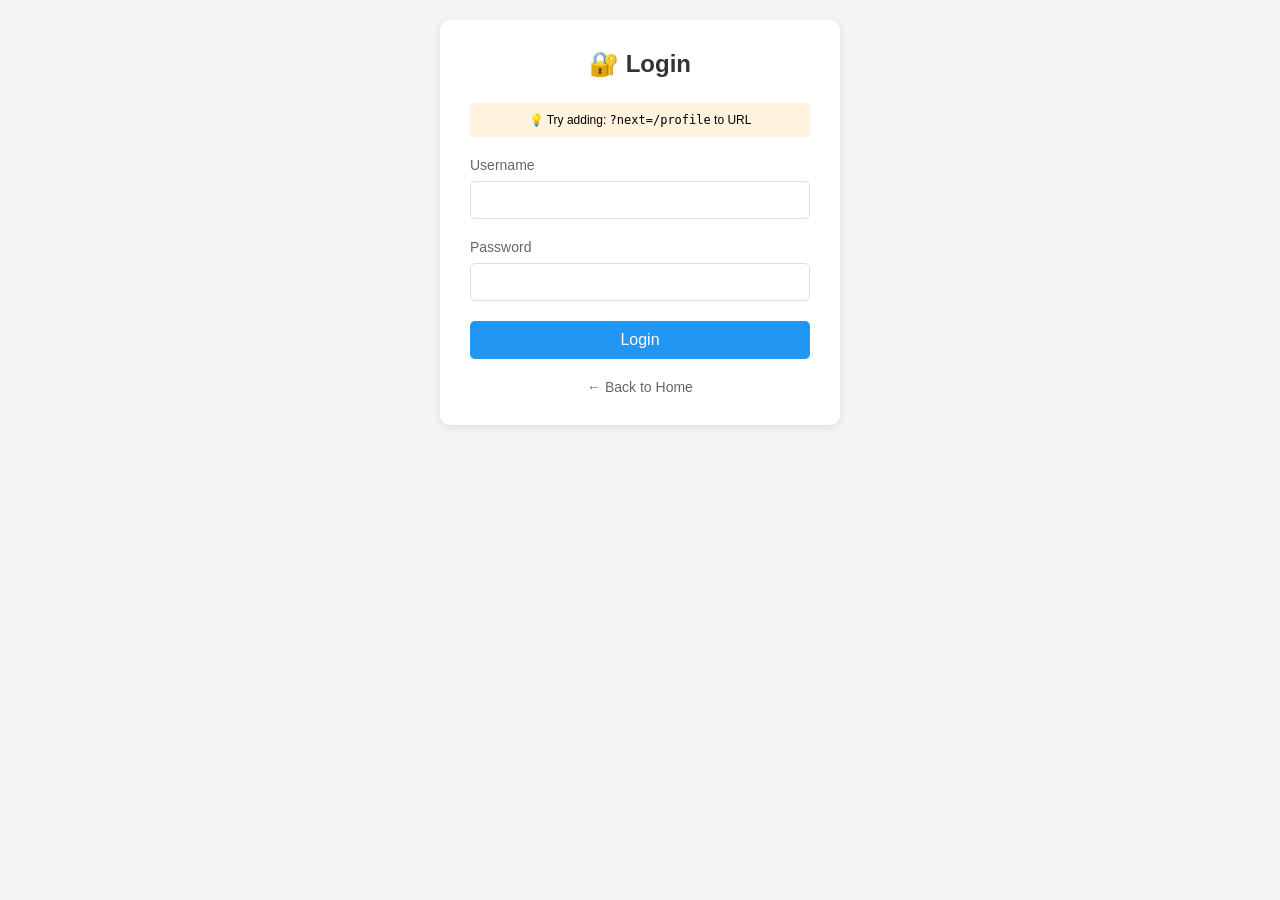
<file: templates/login.html>
<!DOCTYPE html>
<html lang="en">
<head>
    <meta charset="UTF-8">
    <meta name="viewport" content="width=device-width, initial-scale=1.0">
    <title>Login</title>
    <style>
        * {
            margin: 0;
            padding: 0;
            box-sizing: border-box;
        }
        
        body {
            font-family: -apple-system, BlinkMacSystemFont, 'Segoe UI', Arial, sans-serif;
            background: #f5f5f5;
            padding: 20px;
        }
        
        .container {
            max-width: 400px;
            margin: 0 auto;
            background: white;
            border-radius: 10px;
            padding: 30px;
            box-shadow: 0 2px 10px rgba(0,0,0,0.1);
        }
        
        h2 {
            color: #333;
            margin-bottom: 25px;
            text-align: center;
        }
        
        .form-group {
            margin-bottom: 20px;
        }
        
        label {
            display: block;
            margin-bottom: 8px;
            color: #666;
            font-size: 14px;
        }
        
        input {
            width: 100%;
            padding: 10px;
            border: 1px solid #ddd;
            border-radius: 5px;
            font-size: 14px;
        }
        
        input:focus {
            outline: none;
            border-color: #2196f3;
        }
        
        button {
            width: 100%;
            padding: 10px;
            background: #2196f3;
            color: white;
            border: none;
            border-radius: 5px;
            font-size: 16px;
            cursor: pointer;
        }
        
        button:hover {
            background: #1976d2;
        }
        
        .back-link {
            display: block;
            text-align: center;
            margin-top: 20px;
            color: #666;
            text-decoration: none;
            font-size: 14px;
        }
        
        .back-link:hover {
            color: #2196f3;
        }
        
        .info {
            background: #fff3e0;
            padding: 10px;
            border-radius: 5px;
            margin-bottom: 20px;
            font-size: 12px;
            text-align: center;
        }
    </style>
</head>
<body>
    <div class="container">
        <h2>🔐 Login</h2>
        
        <div class="info">
            💡 Try adding: <code>?next=/profile</code> to URL
        </div>
        
        <form method="POST">
            <div class="form-group">
                <label>Username</label>
                <input type="text" name="username" required>
            </div>
            <div class="form-group">
                <label>Password</label>
                <input type="password" name="password" required>
            </div>
            <button type="submit">Login</button>
        </form>
        
        <a href="/" class="back-link">← Back to Home</a>
    </div>
</body>
</html>
</file>
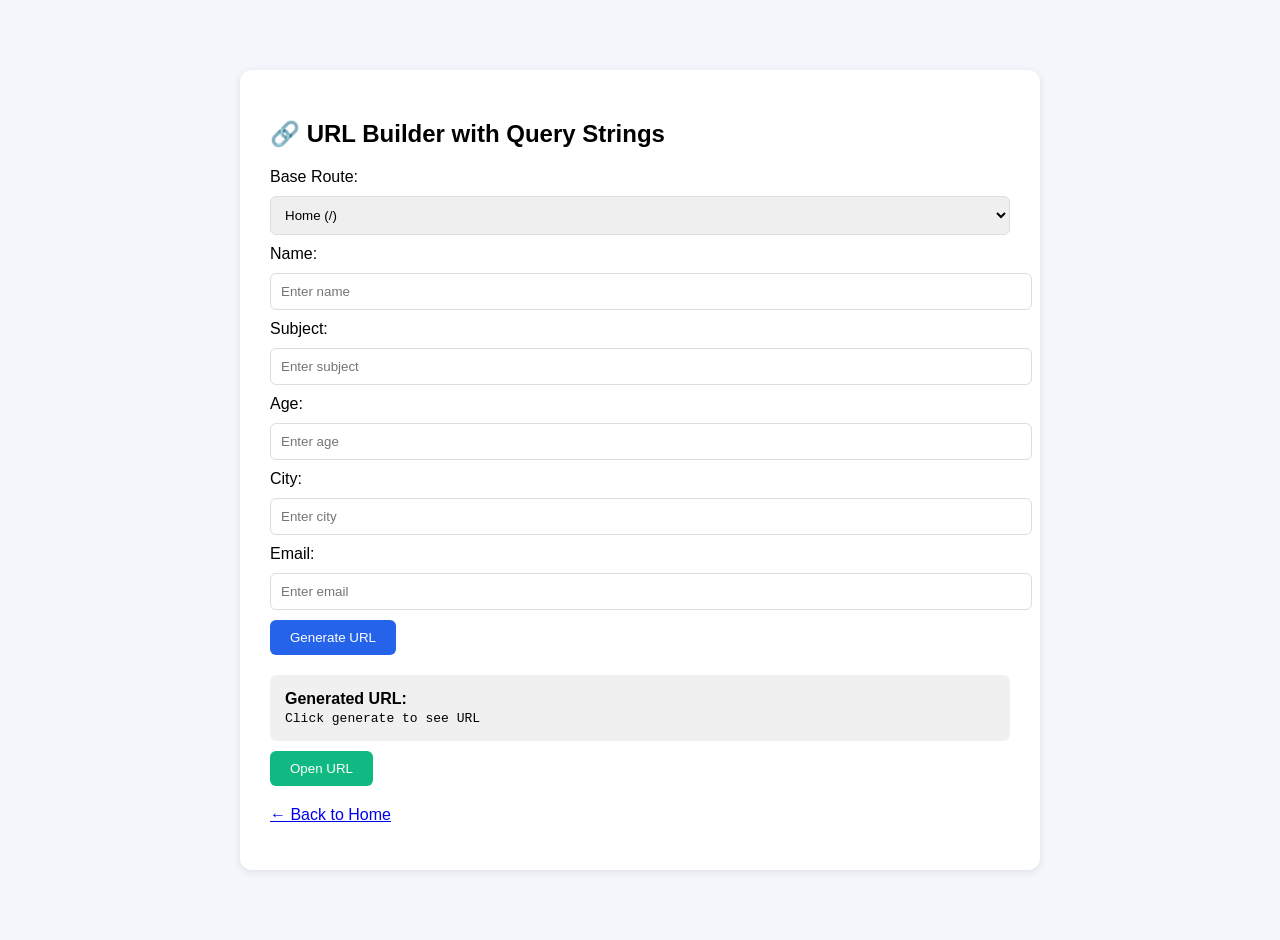
<file: templates/url_builder.html>
<!DOCTYPE html>
<html lang="en">
<head>
    <meta charset="UTF-8">
    <meta name="viewport" content="width=device-width, initial-scale=1.0">
    <title>URL Builder with Query Strings</title>
    <style>
        body {
            font-family: Arial, sans-serif;
            max-width: 800px;
            margin: 50px auto;
            padding: 20px;
            background: #f4f7fb;
        }
        .builder {
            background: white;
            padding: 30px;
            border-radius: 12px;
            box-shadow: 0 2px 10px rgba(0,0,0,0.1);
        }
        input, select {
            padding: 10px;
            margin: 10px 0;
            border: 1px solid #ddd;
            border-radius: 6px;
            width: 100%;
        }
        button {
            background: #2563eb;
            color: white;
            padding: 10px 20px;
            border: none;
            border-radius: 6px;
            cursor: pointer;
        }
        .generated-url {
            background: #f0f0f0;
            padding: 15px;
            border-radius: 6px;
            margin-top: 20px;
            word-break: break-all;
        }
    </style>
</head>
<body>
    <div class="builder">
        <h2>🔗 URL Builder with Query Strings</h2>
        
        <label>Base Route:</label>
        <select id="route">
            <option value="/">Home (/)</option>
            <option value="/name">Name Display (/name)</option>
            <option value="/search">Search (/search)</option>
            <option value="/api/data">API (/api/data)</option>
        </select>

        <label>Name:</label>
        <input type="text" id="name" placeholder="Enter name">

        <label>Subject:</label>
        <input type="text" id="subject" placeholder="Enter subject">

        <label>Age:</label>
        <input type="number" id="age" placeholder="Enter age">

        <label>City:</label>
        <input type="text" id="city" placeholder="Enter city">

        <label>Email:</label>
        <input type="email" id="email" placeholder="Enter email">

        <button onclick="buildURL()">Generate URL</button>

        <div class="generated-url">
            <strong>Generated URL:</strong><br>
            <code id="generatedUrl">Click generate to see URL</code>
        </div>

        <button onclick="openURL()" style="margin-top: 10px; background: #10b981;">Open URL</button>
        <p style="margin-top: 20px;"><a href="/">← Back to Home</a></p>
    </div>

    <script>
        function buildURL() {
            const route = document.getElementById('route').value;
            const name = document.getElementById('name').value;
            const subject = document.getElementById('subject').value;
            const age = document.getElementById('age').value;
            const city = document.getElementById('city').value;
            const email = document.getElementById('email').value;

            let params = [];
            if (name) params.push(`name=${encodeURIComponent(name)}`);
            if (subject) params.push(`subject=${encodeURIComponent(subject)}`);
            if (age) params.push(`age=${age}`);
            if (city) params.push(`city=${encodeURIComponent(city)}`);
            if (email) params.push(`email=${encodeURIComponent(email)}`);

            const url = route + (params.length ? '?' + params.join('&') : '');
            document.getElementById('generatedUrl').textContent = url;
        }

        function openURL() {
            const url = document.getElementById('generatedUrl').textContent;
            if (url && url !== 'Click generate to see URL') {
                window.location.href = url;
            } else {
                alert('Please generate a URL first');
            }
        }
    </script>
</body>
</html>
</file>
